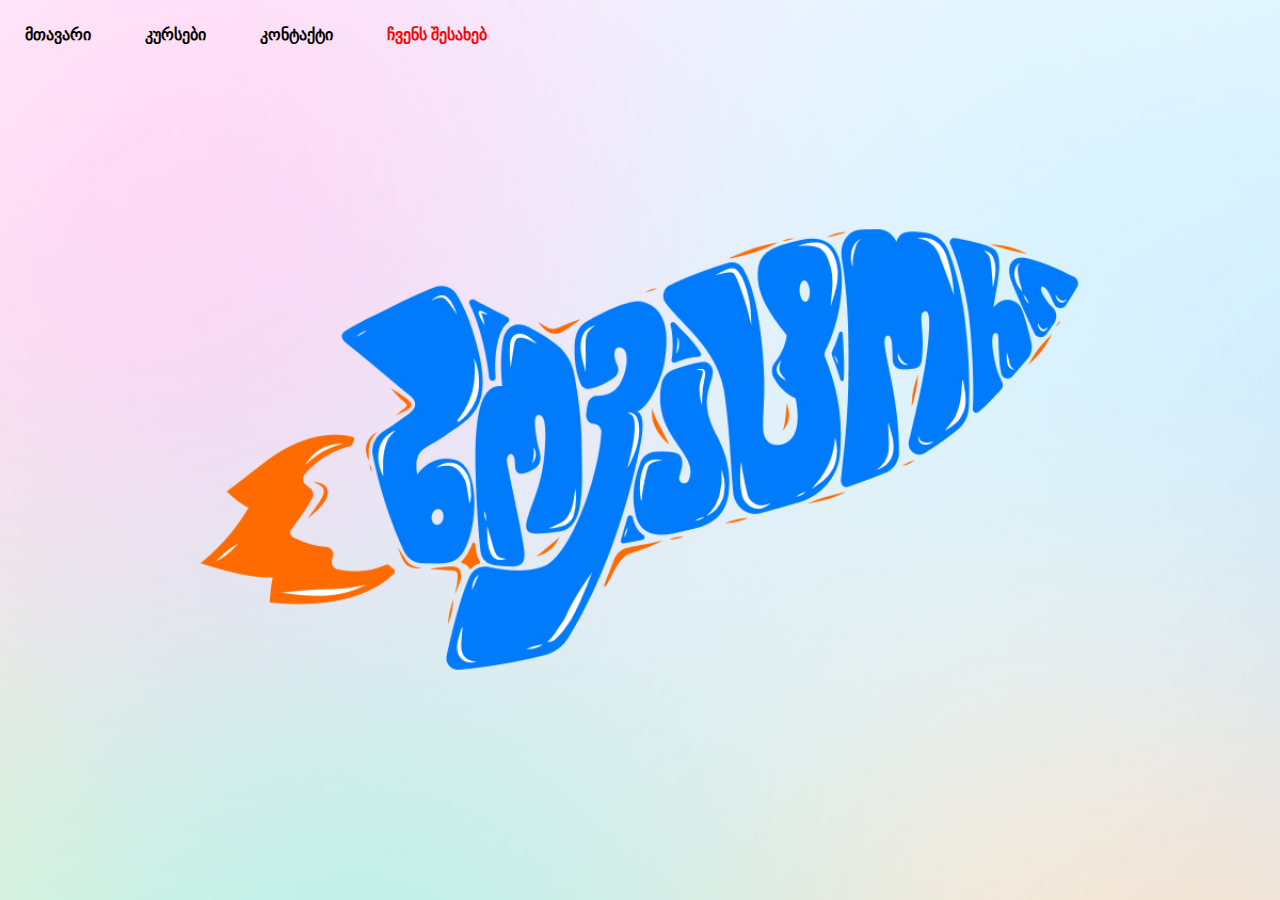
<file: pages/about-us.html>
<!DOCTYPE html>
<html lang="en">
<head>
    <meta charset="UTF-8">
    <meta name="viewport" content="width=device-width, initial-scale=1.0">
    <link rel="stylesheet" href="../css/style.css">
    <link rel="icon" href="../images/Logo.png">
    <title>Document</title>
</head>
<body>
    <div class="maincontainer">
        <nav class="navigation">
            <ul>
                <li><a href="../index.html" >მთავარი</a></li>
                <li><a href="../pages/course/courses.html">კურსები</a></li>
                <li><a href="contact.html">კონტაქტი</a></li>
                <li><a href="#" class="red"> ჩვენს შესახებ</a></li>
            </ul>
        </nav>
        <!-- <main>
            <p>Lorem ipsum dolor sit amet, consectetur adipisicing elit. Eos soluta ipsam a labore, aliquid praesentium repellat laborum ab qui hic odit deserunt itaque quis perspiciatis, accusantium sit neque, reprehenderit sapiente.</p>
            <p>Lorem ipsum dolor sit amet, consectetur adipisicing elit. Eos soluta ipsam a labore, aliquid praesentium repellat laborum ab qui hic odit deserunt itaque quis perspiciatis, accusantium sit neque, reprehenderit sapiente.</p>
            <p>Lorem ipsum dolor sit amet, consectetur adipisicing elit. Eos soluta ipsam a labore, aliquid praesentium repellat laborum ab qui hic odit deserunt itaque quis perspiciatis, accusantium sit neque, reprehenderit sapiente.</p>
            <p>Lorem ipsum dolor sit amet, consectetur adipisicing elit. Eos soluta ipsam a labore, aliquid praesentium repellat laborum ab qui hic odit deserunt itaque quis perspiciatis, accusantium sit neque, reprehenderit sapiente.</p>
            <p>Lorem ipsum dolor sit amet, consectetur adipisicing elit. Eos soluta ipsam a labore, aliquid praesentium repellat laborum ab qui hic odit deserunt itaque quis perspiciatis, accusantium sit neque, reprehenderit sapiente.</p>
        </main> -->
    </div>
</body>
</html>
</file>
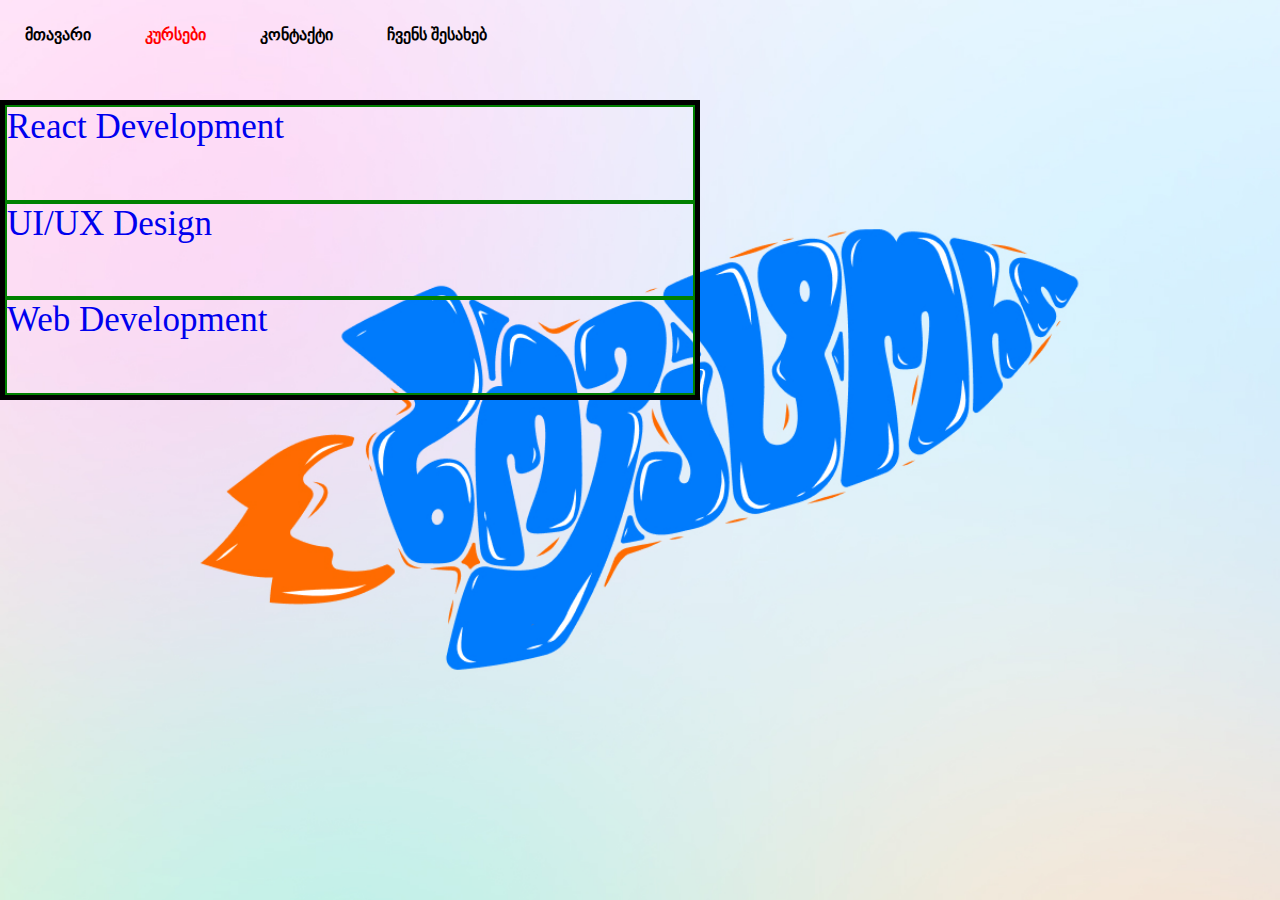
<file: pages/course/courses.html>
<!DOCTYPE html>
<html lang="en">
<head>
    <meta charset="UTF-8">
    <meta name="viewport" content="width=device-width, initial-scale=1.0">
    <link rel="stylesheet" href="../../css/style.css">
    <link rel="icon" href="../../images/Logo.png">
    <title>კურსები</title>
   
</head>
<body>
    <div class="maincontainer">
        <nav class="navigation">
            <ul>
                <li><a href="../../index.html">მთავარი</a></li>
                <li><a href="#" class="red">კურსები</a></li>
                <li><a href="../contact.html"> კონტაქტი</a></li>
                <li><a href="../about-us.html"> ჩვენს შესახებ</a></li>
            </ul>
        </nav>
        <main class="coursesmain">
            <section>
                <li><a href="react/react.html"> React Development </a></li>
            </section>

            <section>
                <li><a href="UI.UX/UIUX.html">UI/UX Design </a></li>
            </section>

            <section>
                <li><a href="web.development/webdevelopment.html"> Web Development </a></li>
            </section>
        </main>
    </div>
</body>
</html>
</file>
<file: css/style.css>
.maincontainer{
    width: 100vw;
    height: 100vh;
    background-image: url("../images/Logo.png");
    background-position: center;
    background-size: cover;
    flex-direction: row;
    display: flex;
    position:absolute;
}
*{
    text-decoration: none;
    list-style: none;
    margin: 0;
    padding: 0;
    box-sizing: border-box;
}
nav li{
    position: relative;
    display: inline-flex;
}
nav li a{
    text-transform: capitalize;
    font-weight: bolder;
    padding: 25px;
    color: black;
}
.red{
    color: red;

}
.coursesmain{
    position: absolute;
    display:flex;
    top: 100px;
    left: 0px;
    width: 700px;
    height: 300px;
    border: 5px solid black;
    flex-direction: column;
}
section{
    position: relative;
    border: 2px solid green;
    width: 100%;
    height: 100px;
}
main li {
   font-size: 35px;
   font-family: Georgia, 'Times New Roman', Times, serif;
 
}
</file>
